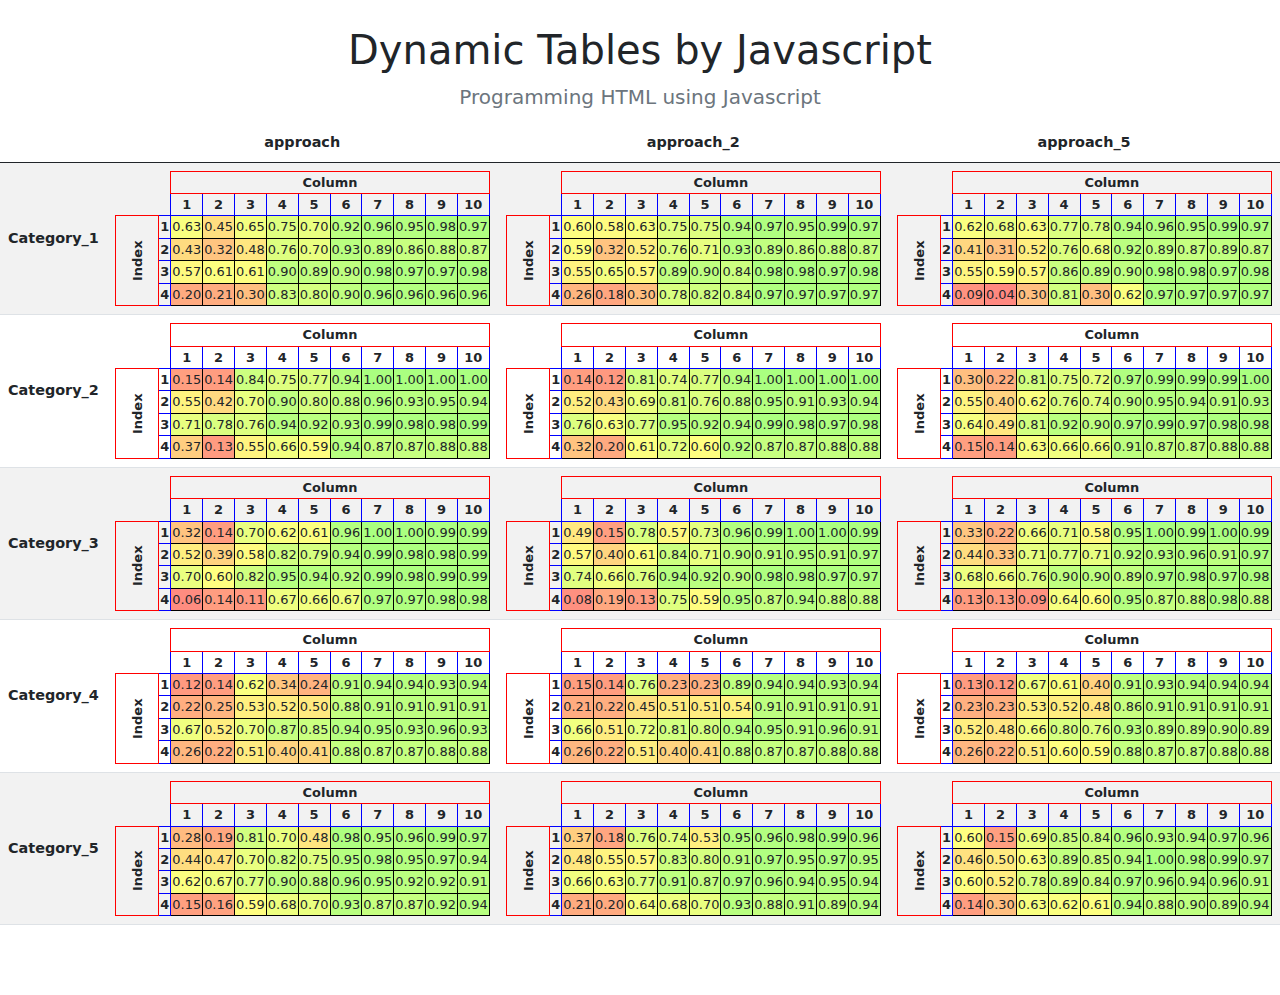
<file: index.html>
<!DOCTYPE html>
<html lang="en">
<head>
    <meta charset="UTF-8">
    <meta name="viewport" content="width=device-width, initial-scale=1.0">
    <title>Results</title>
    <head>
        <meta charset="utf-8">
        <meta name="viewport" content="width=device-width, initial-scale=1">
        <meta name="description" content="">
        <meta name="author" content="Corpy&Co">
        <meta name="generator" content="WE">
        <title>Results</title>
      
        <link href="./bootstrap-5.0.0-beta1-dist/css/bootstrap.min.css" rel="stylesheet" integrity="sha384-giJF6kkoqNQ00vy+HMDP7azOuL0xtbfIcaT9wjKHr8RbDVddVHyTfAAsrekwKmP1" crossorigin="anonymous">
        <script src="./bootstrap-5.0.0-beta1-dist/js/bootstrap.bundle.min.js" integrity="sha384-ygbV9kiqUc6oa4msXn9868pTtWMgiQaeYH7/t7LECLbyPA2x65Kgf80OJFdroafW" crossorigin="anonymous"></script>

    <style>
       th, td {
        text-align: center;
        vertical-align: middle;
       }
       table {
        font-size:90%
       }
       .modified{
           margin-bottom: -100px;
           margin-top: -70px;
       }

    </style>
</head>
<body>
    <section class="py-5 text-center container modified">
        <div class="row py-lg-5">
          <div class="col-lg-8 col-md-8 mx-auto">
            <h1 class="font-weight-light">Dynamic Tables by Javascript</h1>
            <p class="lead text-muted">Programming HTML using Javascript</p> 
            <p>
            </p>
          </div>
        </div>
      </section>
    
    <span id="info" style="z-index: 10; position: absolute; top: 0; left: 0; display: none; background: #FFF; padding: 10px; border: 2px solid purple; border-radius: 5px 15px;">
    </span>
    <script src="./script.js"></script>

</body>
</html>
</file>
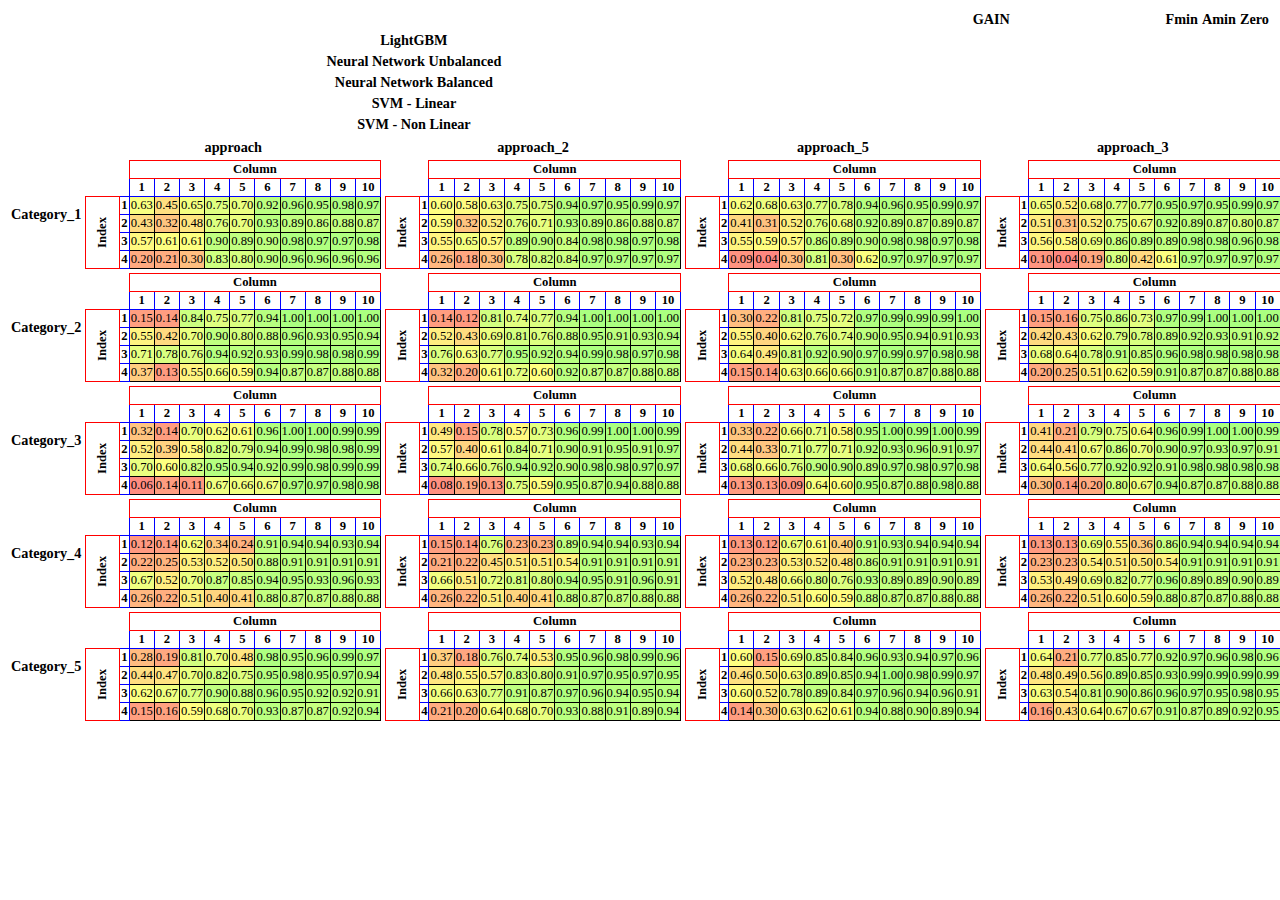
<file: table_bootstrap.html>
<!DOCTYPE html>
<html lang="en">
<head>
    <meta charset="UTF-8">
    <meta name="viewport" content="width=device-width, initial-scale=1.0">
    <title>Results</title>
    <head>
        <meta charset="utf-8">
        <meta name="viewport" content="width=device-width, initial-scale=1">
        <meta name="description" content="">
        <meta name="author" content="Mark Otto, Jacob Thornton, and Bootstrap contributors">
        <meta name="generator" content="Hugo 0.79.0">
        <title>Results</title>
    
        <link rel="canonical" href="https://getbootstrap.com/docs/5.0/examples/album-rtl/">
    
        
    
        <!-- Bootstrap -->
    <link href="https://cdn.jsdelivr.net/npm/bootstrap@5.0.0-beta1/dist/css/bootstrap.min.css" rel="stylesheet" integrity="sha384-giJF6kkoqNQ00vy+HMDP7azOuL0xtbfIcaT9wjKHr8RbDVddVHyTfAAsrekwKmP1" crossorigin="anonymous">
    <script src="https://cdn.jsdelivr.net/npm/bootstrap@5.0.0-beta1/dist/js/bootstrap.bundle.min.js" integrity="sha384-ygbV9kiqUc6oa4msXn9868pTtWMgiQaeYH7/t7LECLbyPA2x65Kgf80OJFdroafW" crossorigin="anonymous"></script>
    

    <style>
       th, td {
        text-align: center;
        white-space: nowrap;
        width: 70%;
        vertical-align: middle;
       }
       table {
        font-size:89%

       }
        .rotated {
            background-color: rgba(0, 0, 0, 0);
            writing-mode: vertical-rl;
            transform: rotate(-90deg);
        }
        #main_table{
            font-size: 500%;
        }

    </style>
</head>
<body>
        <div class="table-responsive">
            <table id="main-table" class="table table-striped ">
                <thead>
                <tr>
                    <th scope="col"></th>
                    <th scope="col">GAIN</th>
                    <th scope="col">Fmin</th>
                    <th scope="col">Amin</th>
                    <th scope="col">Zero</th>
                </tr>
                </thead>
                <tbody>
                <tr>
                    <th scope="row">LightGBM</th>
                    <td></td>
                    <td></td>
                    <td></td>
                    <td></td>
                </tr>
                <tr>
                    <th scope="row">Neural Network Unbalanced</th>
                    <td></td>
                    <td></td>
                    <td></td>
                    <td></td>
                </tr>
                <tr>
                    <th scope="row">Neural Network Balanced</th>
                    <td></td>
                    <td></td>
                    <td></td>
                    <td></td>
                </tr>
                <tr>
                    <th scope="row">SVM - Linear</th>
                    <td></td>
                    <td></td>
                    <td></td>
                    <td></td>
                </tr>
                <tr>
                    <th scope="row">SVM - Non Linear</th>
                    <td></td>
                    <td></td>
                    <td></td>
                    <td></td>
                </tr>
                </tbody>
            </table>
        </div>
         <script src="./script.js"></script>

</body>
</html>
</file>
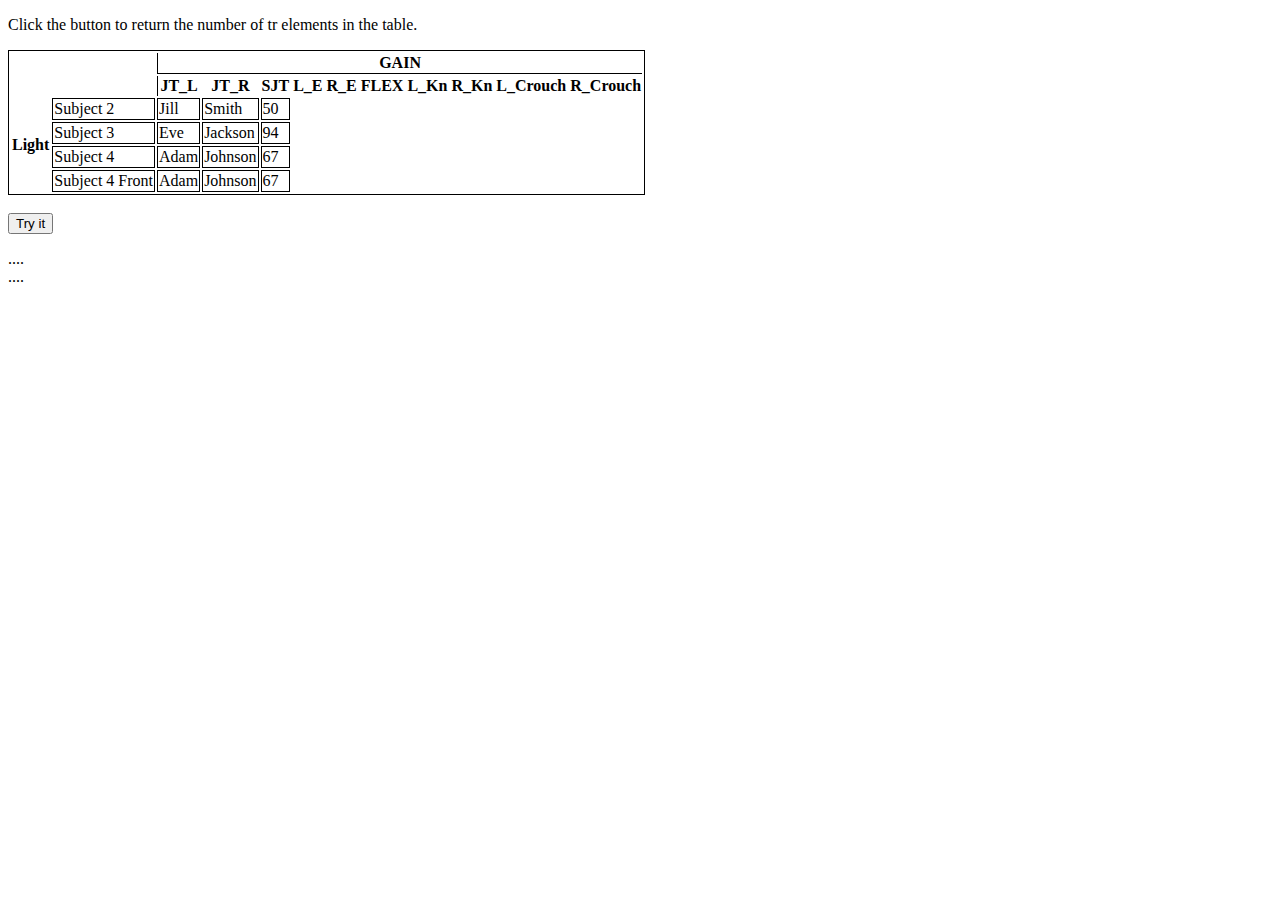
<file: test.html>
<!DOCTYPE html>
<html>
<head>
<style>
table, td {
  border: 1px solid black;
}
</style>
</head>
<body>

<p>Click the button to return the number of tr elements in the table.</p>

<table id="myTable">
    <tr>
      <th class="invisible"></th>
      <th class="invisible"></th>
      <th colspan="10" style="border-bottom: solid 1px black; border-left: solid 1px black;">GAIN</th>
    </tr>
    <tr>
      <th class="invisible"></th>
      <th class="invisible"></th>
      <th style="border-left: solid 1px black;">JT_L</th>
      <th>JT_R</th>
      <th>SJT</th>
      <th>L_E</th>
      <th>R_E</th>
      <th>FLEX</th>
      <th>L_Kn</th>
      <th>R_Kn</th>
      <th>L_Crouch</th>
      <th>R_Crouch</th>
    </tr>
    <tr>
      <th rowspan="5" class="rotated">Light</th>
      <td class="leftHeader">Subject 2</td>
      <td>Jill</td>
      <td>Smith</td>
      <td>50</td>
    </tr>
    <tr>
      <td class="leftHeader">Subject 3</td>
      <td>Eve</td>
      <td>Jackson</td>
      <td>94</td>
    </tr>
    <tr>
      <td class="leftHeader">Subject 4</td>
      <td>Adam</td>
      <td>Johnson</td>
      <td>67</td>
    </tr>
    <tr>
      <td class="leftHeader">Subject 4 Front</td>
      <td>Adam</td>
      <td>Johnson</td>
      <td>67</td>
    </tr>
  </table>
<br> 

<button onclick="myFunction()">Try it</button>

<p id="demo"></p>



<div class ="parent">
    <div class="centerme">
       <div class="child1">
          ....
       </div>
       <div class="child2">
          ....
       </div>
     </div>
</div>

<script>
function myFunction() {
  var x = document.getElementById("myTable").rows.length;
  document.getElementById("demo").innerHTML = "Found " + x + " tr elements in the table.";
}
</script>

</body>
</html>
</file>
